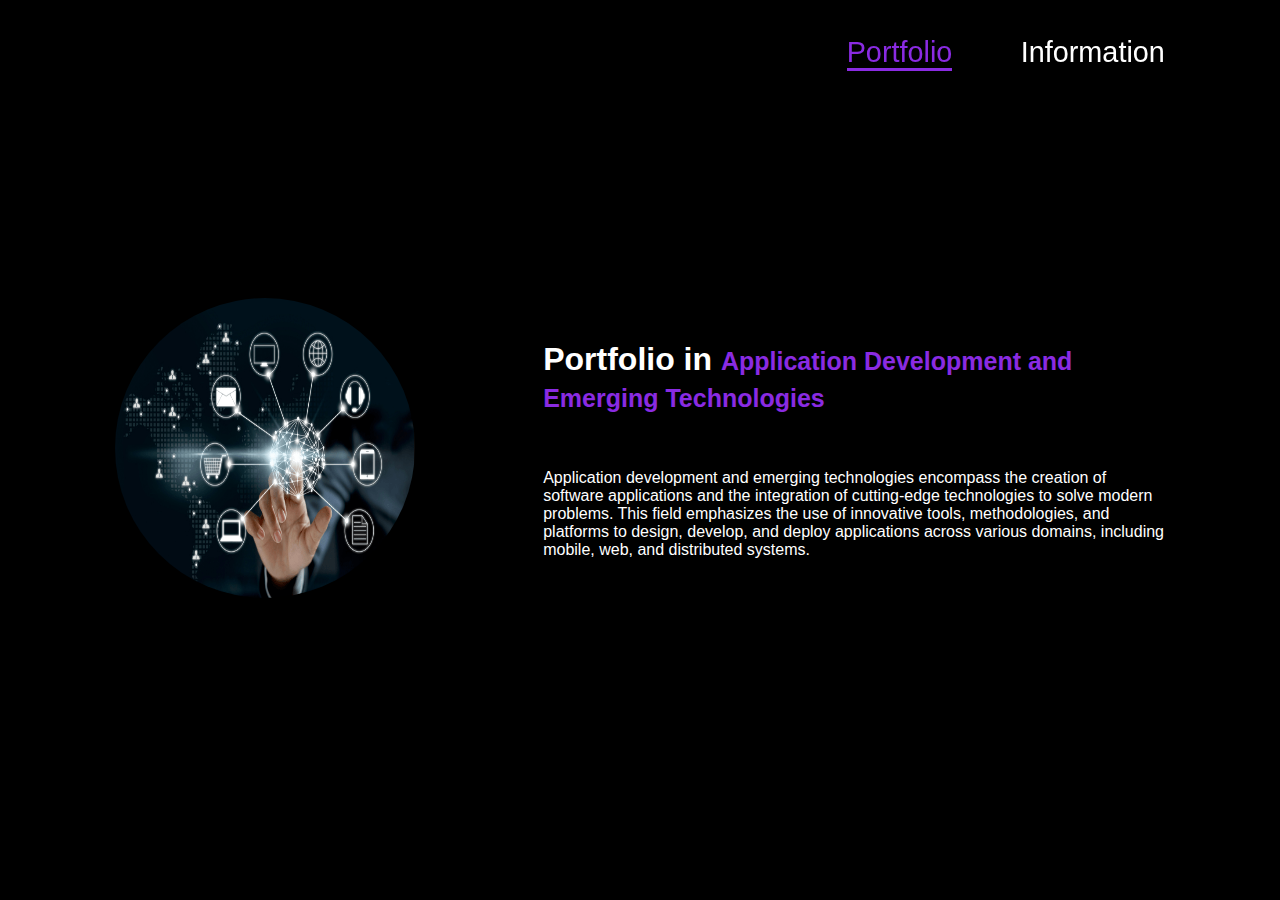
<file: index.html>
<!DOCTYPE html>
<html lang="en">
<head>
    <meta charset="UTF-8">
    <meta name="viewport" content="width=device-width, initial-scale=1.0">
    <link rel="stylesheet" href="style.css">
    <title>portfolio</title>

</head>
<body>
    <header>
        <a href="#" class="logo"></a>
        <nav>
               <a href="index.html" class="active">Portfolio</a>
                 <a href="information.html" >Information</a>
        </nav>
        </header>
    <section class="information">
<div class="=information-img">
    <img src="4e18a049-c3c7-4ce4-87da-5e067fd66a81.png" alt="">
</div>
<div class="information-content">
    <h1>Portfolio in <span>Application Development and Emerging Technologies</span></h1>
    <br><br><br>
    <p>Application development and emerging technologies encompass the creation of software applications and the integration of cutting-edge technologies to solve modern problems. This field emphasizes the use of innovative tools, methodologies, and platforms to design, develop, and deploy applications across various domains, including mobile, web, and distributed systems. </p>
</div>
    </section>

</body>
</html>
</file>
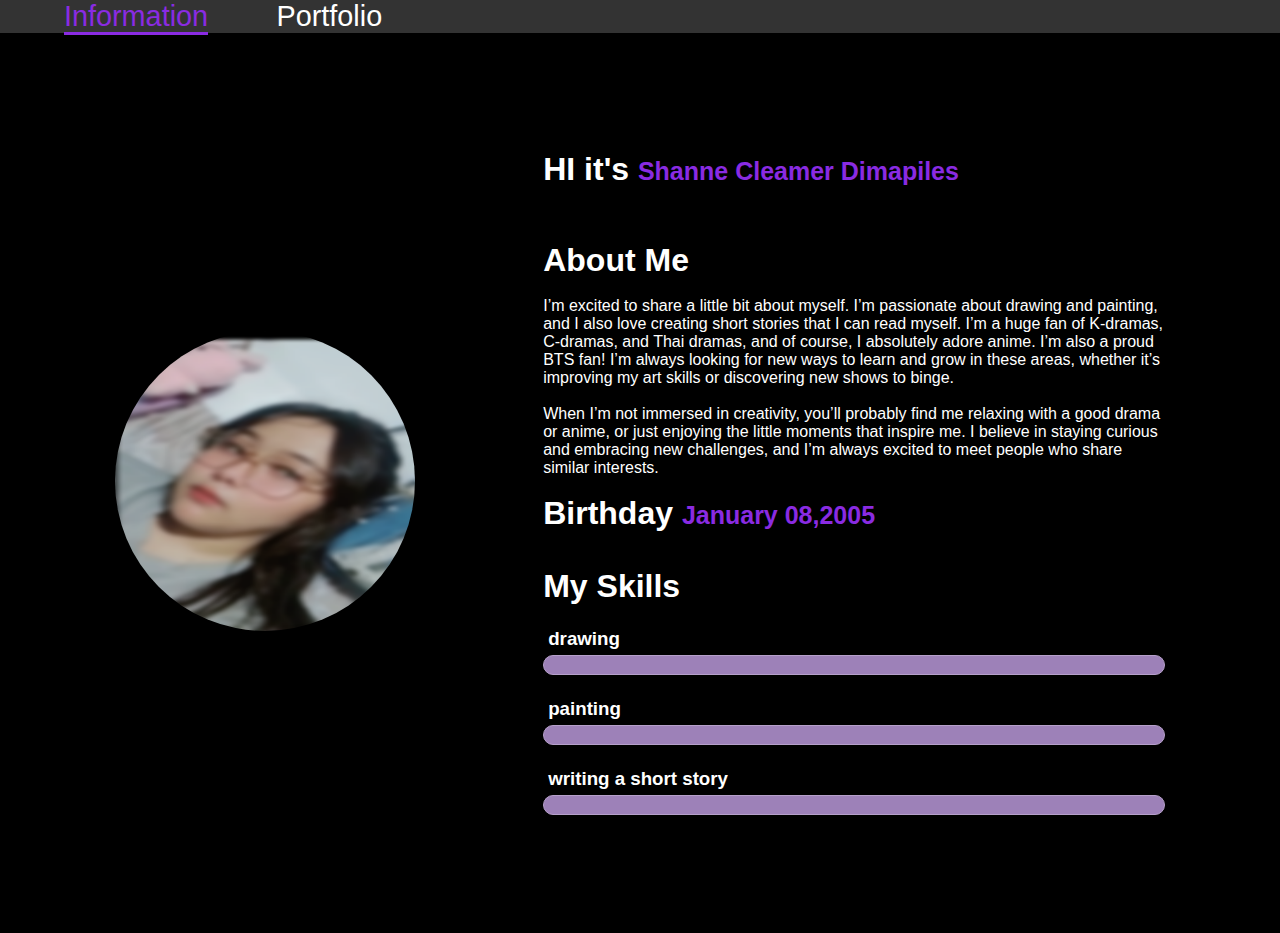
<file: information.html>
<!DOCTYPE html>
<html lang="en">
<head>
    <meta charset="UTF-8">
    <meta name="viewport" content="width=device-width, initial-scale=1.0">
    <link rel="stylesheet" href="style.css">
    <title>Information</title>
</head>
<body>
           <a href="#" class="logo"></a>
        <nav>
                  <a href="information.html"class="active" >Information</a>
            <a href="index.html" >Portfolio</a>
           
        </nav>
    </header>
    </header>
    <section class="information">
<div class="=information-img">
    <img src="Polish_20250822_211706619.png" alt="">
</div>
<div class="information-content">
    <h1>HI it's <span>Shanne Cleamer Dimapiles</span></h1>
    <br><br><br>
<h4>About Me</h4>
    <br>
    <p>I’m excited to share a little bit about myself. I’m passionate about drawing and painting, and I also love creating short stories that I can read myself. I’m a huge fan of K-dramas, C-dramas, and Thai dramas, and of course, I absolutely adore anime. I’m also a proud BTS fan! I’m always looking for new ways to learn and grow in these areas, whether it’s improving my art skills or discovering new shows to binge.
<br><br>
When I’m not immersed in creativity, you’ll probably find me relaxing with a good drama or anime, or just enjoying the little moments that inspire me. I believe in staying curious and embracing new challenges, and I’m always excited to meet people who share similar interests. </p>
<br>

<h1 class="information-content">Birthday <span >January 08,2005</span></h1>
<br><br>
<h1> My Skills</h1>
<br>

        <li><h3>drawing</h3>
            <span class="bar"></span><span class="drawing"></span>
        </li>
        <br>
  <li><h3>painting</h3>
            <span class="bar"></span><span class="pai"></span>
        </li>
        <br>
          <li><h3>writing a short story</h3>
            <span class="bar"></span><span class="writing a short story"></span>
        </li>


</div>

 
    
</body>
</html>
</file>
<file: style.css>
*{
    margin: 0;
    padding: 0;
    box-sizing: border-box;
    text-decoration: none;
    border: none;
    outline: none;
    font-family: 'Franklin Gothic Medium', 'Arial Narrow', Arial, sans-serif;
    list-style: none;
}

html{
    font-size: 62.%;
}

body{
    width:100% ;
    height: 100vh;
    overflow-x: hidden;
    background-color: black;
    color: white;
    background: #333;
}

header{
    margin-top: 20px;
    position: fixed;
    top: 0;
    left: 0;
    width: 100%;
    padding: 1rem 9%;
    background-color: transparent;
    filter: drop-shadow(10px);
    display: flex;
    justify-content: space-between;
    align-items: center;
    z-index: 100;
}

logo{
    font-size: 3rem;
    color: blueviolet;
    font-weight: 800;
    cursor: pointer;
    transition: 0.5s ease;
}

.logo:hover{
    transform: scale(1.1);
}

nav a{
    font-size: 1.8rem;
    color: white;
    margin-left: 4rem;
    font-weight: 500;
    transition: 0.3s ease;
    border-bottom: 3pcx solid transparent;
}

nav a:hover,
nav a.active{
    color: blueviolet;
    border-bottom: 3px solid blueviolet;
}

@media(max-width:995px){
    nav{
        position: absolute;
        top: 100%;
        right: 0;
        width: 40%;
        border-left: 3px solid blueviolet;
        border-bottom: 3px solid blueviolet;
        border-bottom-left-radius: 2rem;
        padding: 1rem solid;
        background-color: black;
        border-top: 0.1rem solid black;
    }
nav.active{
    display: block;
}
nav a{
display: block;
font-size: 2rem;
margin: 3rem 0;
}

nav a:hover,
nav a:active{
    padding: 1rem;
    border-radius: 0.5rem;
    border-bottom: 0.5rem solid blueviolet;
}
}

section{
    min-height: 100vh;
    padding: 5rem 9% 5rem;
}

.information{
    display: flex;
    justify-content: center;
    align-items: center;
    gap: 8rem;
    background-color: black;
}
.information .information-contenth h1{
    font-size: 6rem;
    font-weight: 700;
    line-height: 13;
}


span{
    color: blueviolet;
    font-size: 25px;
}

.information-img{
    border-radius: 50%;
}

.information-img img{
    position: relative;
    width: 32vw;
    border-radius: 50%;
    box-shadow: 0 0 25px solid blueviolet;
    cursor: pointer;
    transition: 0.2s linear;
}

.information-img img:hover{
    font-size: 1.8rem;
    font-weight: 500;
}

.typing-text{
    font-size: 34px;
    font-weight: 600;
    min-width: 280px;
}

.typing-text span{
    position: relative;
}

.typing-text span::before{
    content: "software developer";
    color: blueviolet;
    animation: words 20s infinite;
}

.typing-text span::after{
    content: "";
    background-color: black;
    position: absolute;
    width: calc(100% + 8px);
    height: 100%;
    border-left: 3px solid black;
    right: -8;
    animation: cursor 0.6s infinite;
}

img{
    border-radius: 50%;
    width: 300px;
    height: 300px;
}

h3{
    margin: 5px;
}

.skill{
    width: 500px;
    margin: 60px auto;
    color: white;
    padding: 20px;
    box-shadow: 0 14px 28 px rgba(blueviolet), rgba(rgb(172, 108, 231));
}

.skill li{
    margin:20px 0;
    padding: 10px;
}

.bar{
    background: rgb(157, 129, 184);
    display: block;
    height: 20px;
    border: 1px solid rgb(182, 160, 202);
    border-radius: 10px;
    overflow: hidden;
    box-shadow:0 1px 3px rgba(0,0,0,0.12), 0 10px 10px rgba(rgb(0,0,0,0.24));
    transition:all 0.3s cubic-bezier(.25,.8,.25,.1) ;
}

.bar:hover{
    box-shadow:0 14px 28px rgba(0,0,0,0.25), 0 10px 10px rgba(rgb(0,0,0,0.22));
}

h4{
    font-size: 2rem;
    font-weight: 700;

}
</file>
